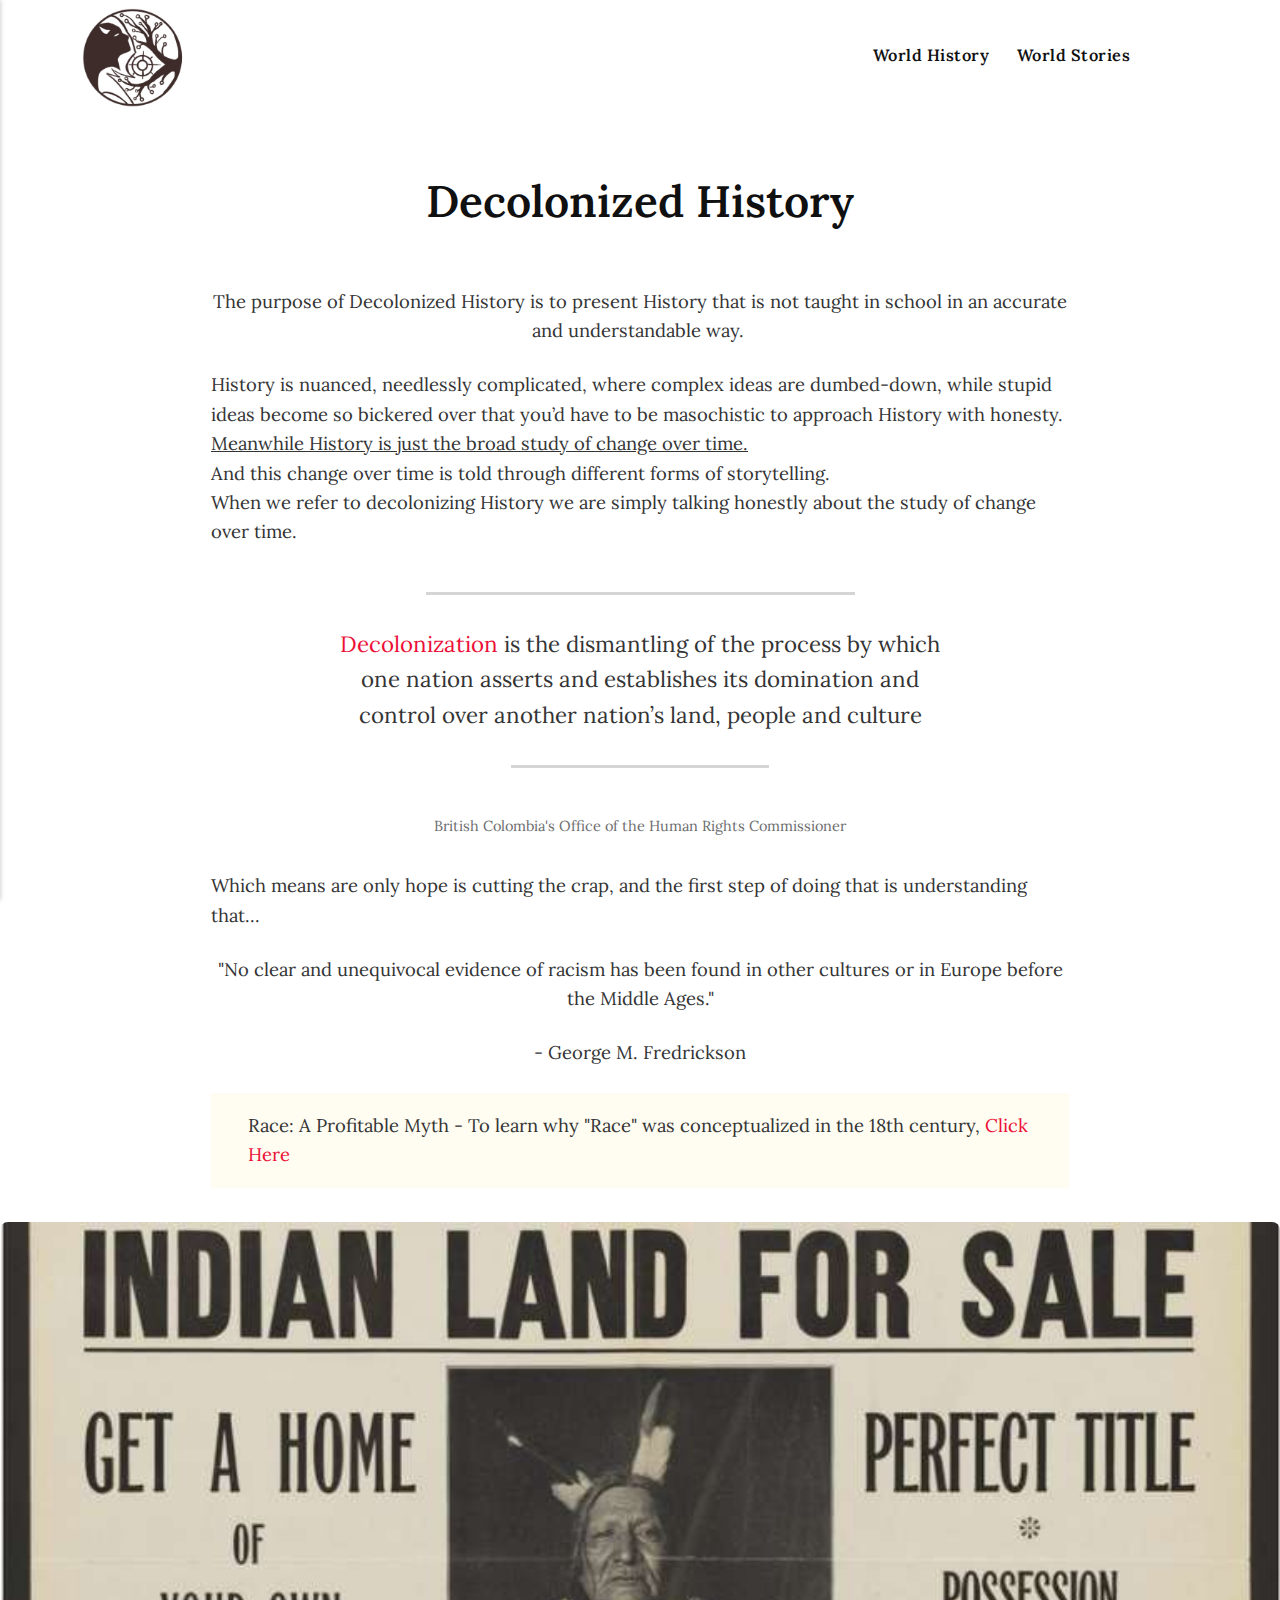
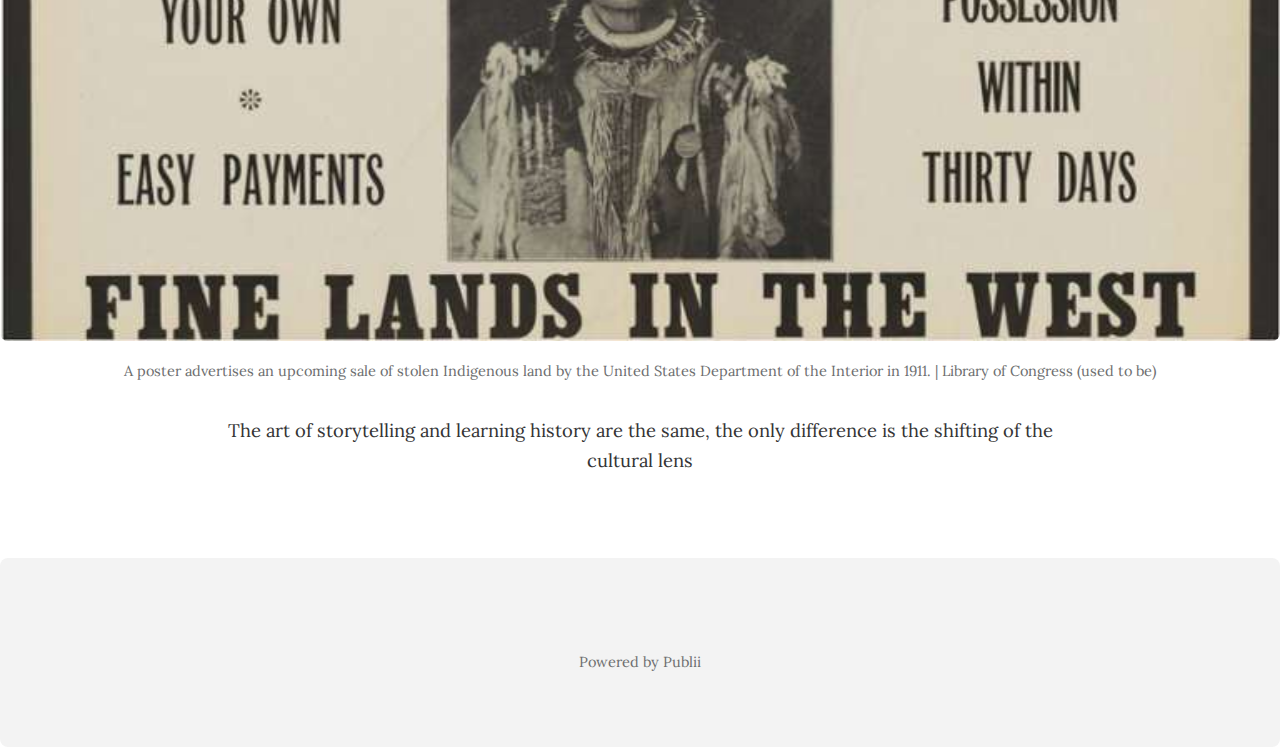
<file: index.html>
<!DOCTYPE html><html lang="en-gb"><head><meta charset="utf-8"><meta http-equiv="X-UA-Compatible" content="IE=edge"><meta name="viewport" content="width=device-width,initial-scale=1"><title>Decolonized History - Decolonized History</title><meta name="description" content="The purpose of&nbsp;Decolonized History&nbsp;is to present History that is not taught in school in an accurate and understandable way.&nbsp; History&hellip;"><meta name="generator" content="Publii Open-Source CMS for Static Site"><link rel="canonical" href="https://decolonizedhistory.github.io/gh-pages/"><link rel="alternate" type="application/atom+xml" href="https://decolonizedhistory.github.io/gh-pages/feed.xml" title="Decolonized History - RSS"><link rel="alternate" type="application/json" href="https://decolonizedhistory.github.io/gh-pages/feed.json" title="Decolonized History - JSON"><meta property="og:title" content="Decolonized History"><meta property="og:image" content="https://decolonizedhistory.github.io/gh-pages/media/website/LOGO-2.jpg"><meta property="og:image:width" content="300"><meta property="og:image:height" content="300"><meta property="og:site_name" content="Decolonized History"><meta property="og:description" content="The purpose of&nbsp;Decolonized History&nbsp;is to present History that is not taught in school in an accurate and understandable way.&nbsp; History&hellip;"><meta property="og:url" content="https://decolonizedhistory.github.io/gh-pages/"><meta property="og:type" content="article"><link rel="preload" href="https://decolonizedhistory.github.io/gh-pages/assets/dynamic/fonts/lora/lora.woff2" as="font" type="font/woff2" crossorigin><link rel="preload" href="https://decolonizedhistory.github.io/gh-pages/assets/dynamic/fonts/lora/lora-italic.woff2" as="font" type="font/woff2" crossorigin><link rel="stylesheet" href="https://decolonizedhistory.github.io/gh-pages/assets/css/style.css?v=3b6a10c85948e18a3ec8a38b0dae35eb"><script type="application/ld+json">{"@context":"http://schema.org","@type":"Article","mainEntityOfPage":{"@type":"WebPage","@id":"https://decolonizedhistory.github.io/gh-pages/index.html"},"headline":"Decolonized History","datePublished":"2025-08-11T16:25-06:00","dateModified":"2025-08-11T19:01-06:00","image":{"@type":"ImageObject","url":"https://decolonizedhistory.github.io/gh-pages/media/website/LOGO-2.jpg","height":300,"width":300},"description":"The purpose of&nbsp;Decolonized History&nbsp;is to present History that is not taught in school in an accurate and understandable way.&nbsp; History&hellip;","author":{"@type":"Person","name":"Kaitlyn Powell","url":"https://decolonizedhistory.github.io/gh-pages/authors/kaitlyn-powell/"},"publisher":{"@type":"Organization","name":"Kaitlyn Powell","logo":{"@type":"ImageObject","url":"https://decolonizedhistory.github.io/gh-pages/media/website/LOGO-2.jpg","height":300,"width":300}}}</script><noscript><style>img[loading] {
                    opacity: 1;
                }</style></noscript></head><body class="page-template"><header class="header" id="js-header"><a href="https://decolonizedhistory.github.io/gh-pages/index.html" class="logo"><img src="https://decolonizedhistory.github.io/gh-pages/media/website/LOGO-2.jpg" alt="Decolonized History" width="300" height="300"></a><nav class="navbar js-navbar"><button class="navbar__toggle js-toggle" aria-label="Menu"><span class="navbar__toggle-box"><span class="navbar__toggle-inner">Menu</span></span></button><ul class="navbar__menu"><li><a href="https://decolonizedhistory.github.io/gh-pages/world-history.html" target="_self">World History</a></li><li><a href="https://decolonizedhistory.github.io/gh-pages/world-stories.html" target="_self">World Stories</a></li></ul></nav><div class="search"><div class="search__overlay js-search-overlay"></div><button class="search__btn js-search-btn" aria-label="Search"><svg role="presentation" focusable="false" height="18" width="18"><use xlink:href="https://decolonizedhistory.github.io/gh-pages/assets/svg/svg-map.svg#search"/></svg></button></div></header><main class="page"><div class="wrapper"><article class="content"><header class="content__header"><h1 class="content__title">Decolonized History</h1></header><div class="content__inner"><div class="content__entry"><p class="align-center">The purpose of&nbsp;Decolonized History&nbsp;is to present History that is not taught in school in an accurate and understandable way.&nbsp;<br></p><p>History is nuanced, needlessly complicated, where complex ideas are dumbed-down, while stupid ideas become so bickered over that you’d have to be masochistic to approach History with honesty.<br><u>Meanwhile&nbsp;History is just the broad study of change over time.<br></u>And this change over time is told through different forms of storytelling.<br>When we refer to decolonizing History we are simply talking honestly about the study of change over time.&nbsp;</p><figure class="blockquote"><blockquote><a href="https://bchumanrights.ca/key-issues/decolonization/" target="_blank">Decolonization</a> is the dismantling of the process by which one nation asserts and establishes its domination and control over another nation’s land, people and culture</blockquote><figcaption>British Colombia's Office of the Human Rights Commissioner</figcaption></figure><p>Which means are only hope is cutting the crap, and the first step of doing that is understanding that...</p><p class="align-center">"No clear and unequivocal evidence of racism has been found in other cultures or in Europe before the Middle Ages."</p><p class="align-center">- George M. Fredrickson</p><p class="msg msg--highlight">Race: A Profitable Myth - To learn why "Race" was conceptualized in the 18th century, <a href="https://decolonizedhistory.github.io/gh-pages/race-a-profitable-myth.html" target="_blank">Click Here</a></p><figure class="post__image post__image--full"><img loading="lazy" src="https://decolonizedhistory.github.io/gh-pages/media/posts/2/Indian-Land-for-Sale.jpg" height="539" width="960" alt="" sizes="(max-width: 48em) 100vw, 100vw" srcset="https://decolonizedhistory.github.io/gh-pages/media/posts/2/responsive/Indian-Land-for-Sale-xs.jpg 300w, https://decolonizedhistory.github.io/gh-pages/media/posts/2/responsive/Indian-Land-for-Sale-sm.jpg 480w, https://decolonizedhistory.github.io/gh-pages/media/posts/2/responsive/Indian-Land-for-Sale-md.jpg 768w"><figcaption>A poster advertises an upcoming sale of stolen Indigenous land by the United States Department of the Interior in 1911. | Library of Congress (used to be)</figcaption></figure><p class="align-center">The art of storytelling and learning history are the same, the only difference is the shifting of the cultural lens</p><p></p></div></div></article></div></main><footer class="footer"><div class="footer__copyright">Powered by Publii</div></footer><script>window.publiiThemeMenuConfig = {    
      mobileMenuMode: 'sidebar',
      animationSpeed: 300,
      submenuWidth: 'auto',
      doubleClickTime: 500,
      mobileMenuExpandableSubmenus: true, 
      relatedContainerForOverlayMenuSelector: '.navbar',
   };</script><script defer="defer" src="https://decolonizedhistory.github.io/gh-pages/assets/js/scripts.min.js?v=1b09dc64eb6086ddc9720890661ff038"></script><script>var images = document.querySelectorAll('img[loading]');

      for (var i = 0; i < images.length; i++) {
         if (images[i].complete) {
               images[i].classList.add('is-loaded');
         } else {
               images[i].addEventListener('load', function () {
                  this.classList.add('is-loaded');
               }, false);
         }
      }</script></body></html>
</file>
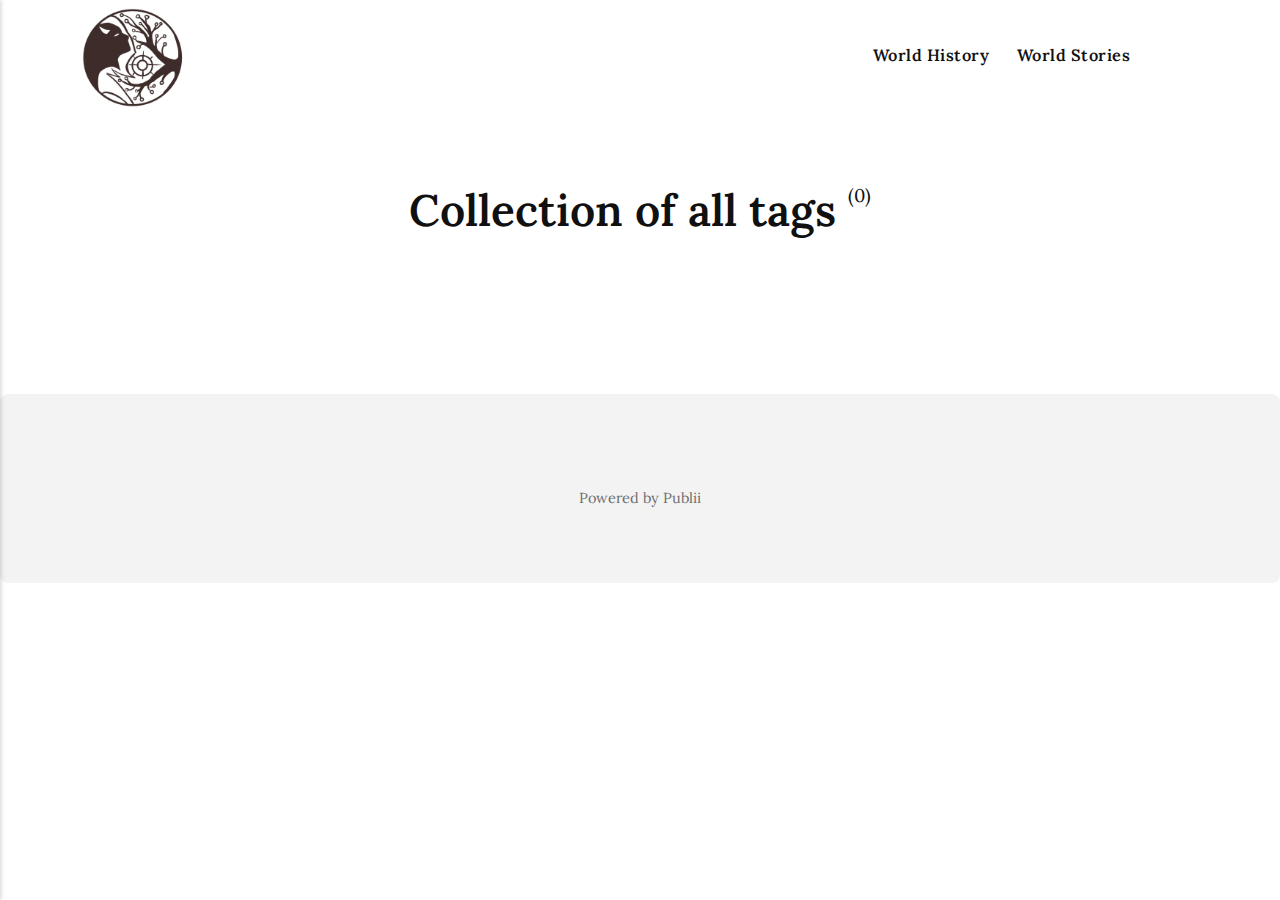
<file: tags/index.html>
<!DOCTYPE html><html lang="en-gb"><head><meta charset="utf-8"><meta http-equiv="X-UA-Compatible" content="IE=edge"><meta name="viewport" content="width=device-width,initial-scale=1"><title>All tags - Decolonized History</title><meta name="robots" content="noindex, follow"><meta name="generator" content="Publii Open-Source CMS for Static Site"><link rel="alternate" type="application/atom+xml" href="https://decolonizedhistory.github.io/gh-pages/feed.xml" title="Decolonized History - RSS"><link rel="alternate" type="application/json" href="https://decolonizedhistory.github.io/gh-pages/feed.json" title="Decolonized History - JSON"><meta property="og:title" content="Decolonized History"><meta property="og:image" content="https://decolonizedhistory.github.io/gh-pages/media/website/LOGO-2.jpg"><meta property="og:image:width" content="300"><meta property="og:image:height" content="300"><meta property="og:site_name" content="Decolonized History"><meta property="og:description" content=""><meta property="og:url" content="https://decolonizedhistory.github.io/gh-pages/tags/"><meta property="og:type" content="website"><link rel="preload" href="https://decolonizedhistory.github.io/gh-pages/assets/dynamic/fonts/lora/lora.woff2" as="font" type="font/woff2" crossorigin><link rel="preload" href="https://decolonizedhistory.github.io/gh-pages/assets/dynamic/fonts/lora/lora-italic.woff2" as="font" type="font/woff2" crossorigin><link rel="stylesheet" href="https://decolonizedhistory.github.io/gh-pages/assets/css/style.css?v=3b6a10c85948e18a3ec8a38b0dae35eb"><script type="application/ld+json">{"@context":"http://schema.org","@type":"Organization","name":"Decolonized History","logo":"https://decolonizedhistory.github.io/gh-pages/media/website/LOGO-2.jpg","url":"https://decolonizedhistory.github.io/gh-pages/index.html"}</script><noscript><style>img[loading] {
                    opacity: 1;
                }</style></noscript></head><body class="tags-template"><header class="header" id="js-header"><a href="https://decolonizedhistory.github.io/gh-pages/index.html" class="logo"><img src="https://decolonizedhistory.github.io/gh-pages/media/website/LOGO-2.jpg" alt="Decolonized History" width="300" height="300"></a><nav class="navbar js-navbar"><button class="navbar__toggle js-toggle" aria-label="Menu"><span class="navbar__toggle-box"><span class="navbar__toggle-inner">Menu</span></span></button><ul class="navbar__menu"><li><a href="https://decolonizedhistory.github.io/gh-pages/world-history.html" target="_self">World History</a></li><li><a href="https://decolonizedhistory.github.io/gh-pages/world-stories.html" target="_self">World Stories</a></li></ul></nav><div class="search"><div class="search__overlay js-search-overlay"></div><button class="search__btn js-search-btn" aria-label="Search"><svg role="presentation" focusable="false" height="18" width="18"><use xlink:href="https://decolonizedhistory.github.io/gh-pages/assets/svg/svg-map.svg#search"/></svg></button></div></header><main class="page page--tags"><div class="wrapper"><div class="hero"><h1>Collection of all tags <sup>(0)</sup></h1></div><ul class="l-grid l-grid--3"></ul></div></main><footer class="footer"><div class="footer__copyright">Powered by Publii</div></footer><script>window.publiiThemeMenuConfig = {    
      mobileMenuMode: 'sidebar',
      animationSpeed: 300,
      submenuWidth: 'auto',
      doubleClickTime: 500,
      mobileMenuExpandableSubmenus: true, 
      relatedContainerForOverlayMenuSelector: '.navbar',
   };</script><script defer="defer" src="https://decolonizedhistory.github.io/gh-pages/assets/js/scripts.min.js?v=1b09dc64eb6086ddc9720890661ff038"></script><script>var images = document.querySelectorAll('img[loading]');

      for (var i = 0; i < images.length; i++) {
         if (images[i].complete) {
               images[i].classList.add('is-loaded');
         } else {
               images[i].addEventListener('load', function () {
                  this.classList.add('is-loaded');
               }, false);
         }
      }</script></body></html>
</file>
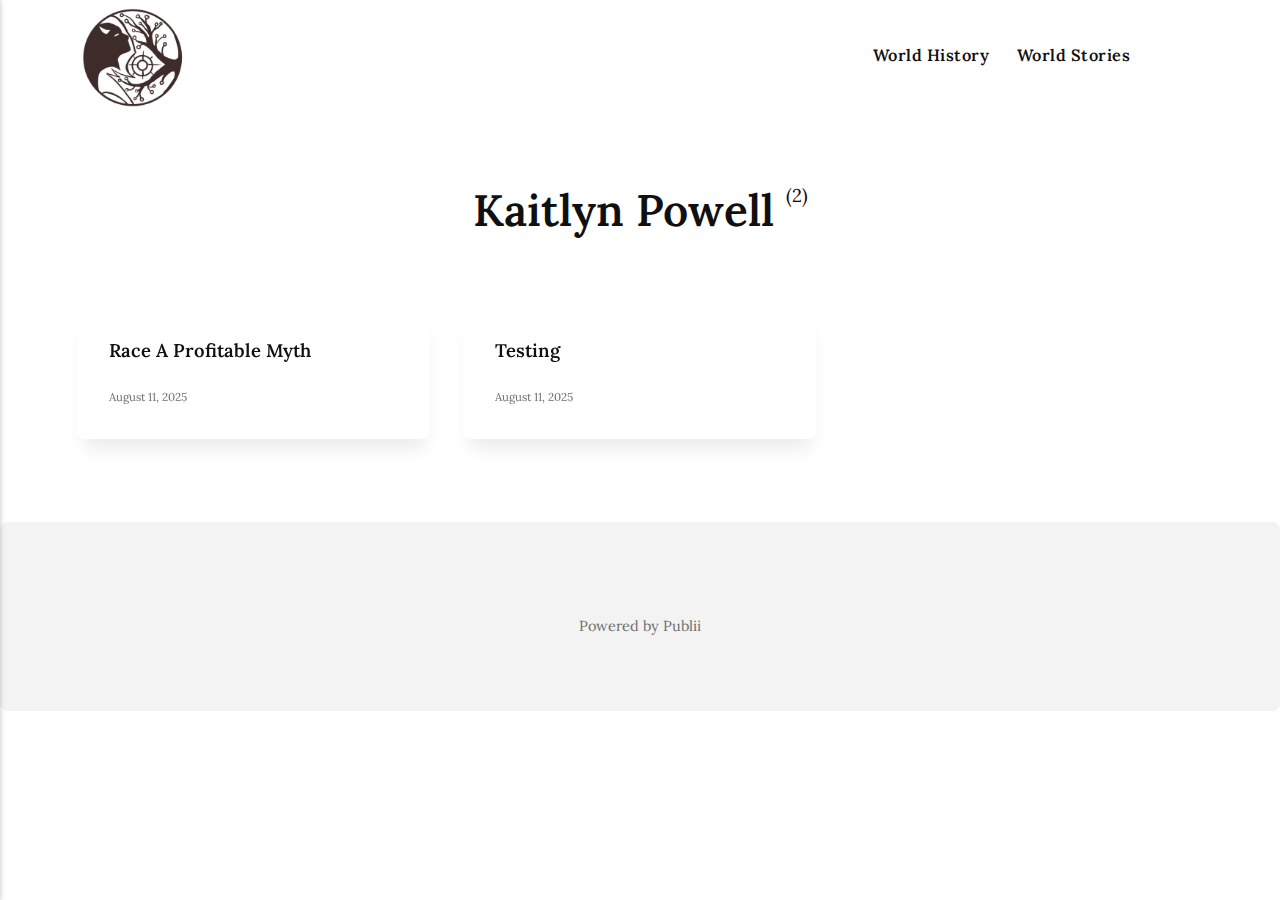
<file: authors/kaitlyn-powell/index.html>
<!DOCTYPE html><html lang="en-gb"><head><meta charset="utf-8"><meta http-equiv="X-UA-Compatible" content="IE=edge"><meta name="viewport" content="width=device-width,initial-scale=1"><title>Author: Kaitlyn Powell - Decolonized History</title><meta name="robots" content="noindex, follow"><meta name="generator" content="Publii Open-Source CMS for Static Site"><link rel="alternate" type="application/atom+xml" href="https://decolonizedhistory.github.io/gh-pages/feed.xml" title="Decolonized History - RSS"><link rel="alternate" type="application/json" href="https://decolonizedhistory.github.io/gh-pages/feed.json" title="Decolonized History - JSON"><meta property="og:title" content="Kaitlyn Powell"><meta property="og:image" content="https://decolonizedhistory.github.io/gh-pages/media/website/LOGO-2.jpg"><meta property="og:image:width" content="300"><meta property="og:image:height" content="300"><meta property="og:site_name" content="Decolonized History"><meta property="og:description" content=""><meta property="og:url" content="https://decolonizedhistory.github.io/gh-pages/authors/kaitlyn-powell/"><meta property="og:type" content="website"><link rel="preload" href="https://decolonizedhistory.github.io/gh-pages/assets/dynamic/fonts/lora/lora.woff2" as="font" type="font/woff2" crossorigin><link rel="preload" href="https://decolonizedhistory.github.io/gh-pages/assets/dynamic/fonts/lora/lora-italic.woff2" as="font" type="font/woff2" crossorigin><link rel="stylesheet" href="https://decolonizedhistory.github.io/gh-pages/assets/css/style.css?v=3b6a10c85948e18a3ec8a38b0dae35eb"><script type="application/ld+json">{"@context":"http://schema.org","@type":"Organization","name":"Decolonized History","logo":"https://decolonizedhistory.github.io/gh-pages/media/website/LOGO-2.jpg","url":"https://decolonizedhistory.github.io/gh-pages/index.html"}</script><noscript><style>img[loading] {
                    opacity: 1;
                }</style></noscript></head><body class="author-template"><header class="header" id="js-header"><a href="https://decolonizedhistory.github.io/gh-pages/index.html" class="logo"><img src="https://decolonizedhistory.github.io/gh-pages/media/website/LOGO-2.jpg" alt="Decolonized History" width="300" height="300"></a><nav class="navbar js-navbar"><button class="navbar__toggle js-toggle" aria-label="Menu"><span class="navbar__toggle-box"><span class="navbar__toggle-inner">Menu</span></span></button><ul class="navbar__menu"><li><a href="https://decolonizedhistory.github.io/gh-pages/world-history.html" target="_self">World History</a></li><li><a href="https://decolonizedhistory.github.io/gh-pages/world-stories.html" target="_self">World Stories</a></li></ul></nav><div class="search"><div class="search__overlay js-search-overlay"></div><button class="search__btn js-search-btn" aria-label="Search"><svg role="presentation" focusable="false" height="18" width="18"><use xlink:href="https://decolonizedhistory.github.io/gh-pages/assets/svg/svg-map.svg#search"/></svg></button></div></header><main class="page page--author"><div class="wrapper"><div class="hero"><h1>Kaitlyn Powell <sup>(2)</sup></h1></div><div class="l-grid l-grid--3"><article class="c-card"><div class="c-card__wrapper"><header class="c-card__header"><h2 class="c-card__title"><a href="https://decolonizedhistory.github.io/gh-pages/race-a-profitable-myth.html" class="invert">Race A Profitable Myth</a></h2></header><footer class="c-card__meta"><time datetime="2025-08-11T19:00">August 11, 2025</time></footer></div></article><article class="c-card"><div class="c-card__wrapper"><header class="c-card__header"><h2 class="c-card__title"><a href="https://decolonizedhistory.github.io/gh-pages/testing.html" class="invert">Testing</a></h2></header><footer class="c-card__meta"><time datetime="2025-08-11T16:24">August 11, 2025</time></footer></div></article></div></div></main><footer class="footer"><div class="footer__copyright">Powered by Publii</div></footer><script>window.publiiThemeMenuConfig = {    
      mobileMenuMode: 'sidebar',
      animationSpeed: 300,
      submenuWidth: 'auto',
      doubleClickTime: 500,
      mobileMenuExpandableSubmenus: true, 
      relatedContainerForOverlayMenuSelector: '.navbar',
   };</script><script defer="defer" src="https://decolonizedhistory.github.io/gh-pages/assets/js/scripts.min.js?v=1b09dc64eb6086ddc9720890661ff038"></script><script>var images = document.querySelectorAll('img[loading]');

      for (var i = 0; i < images.length; i++) {
         if (images[i].complete) {
               images[i].classList.add('is-loaded');
         } else {
               images[i].addEventListener('load', function () {
                  this.classList.add('is-loaded');
               }, false);
         }
      }</script></body></html>
</file>
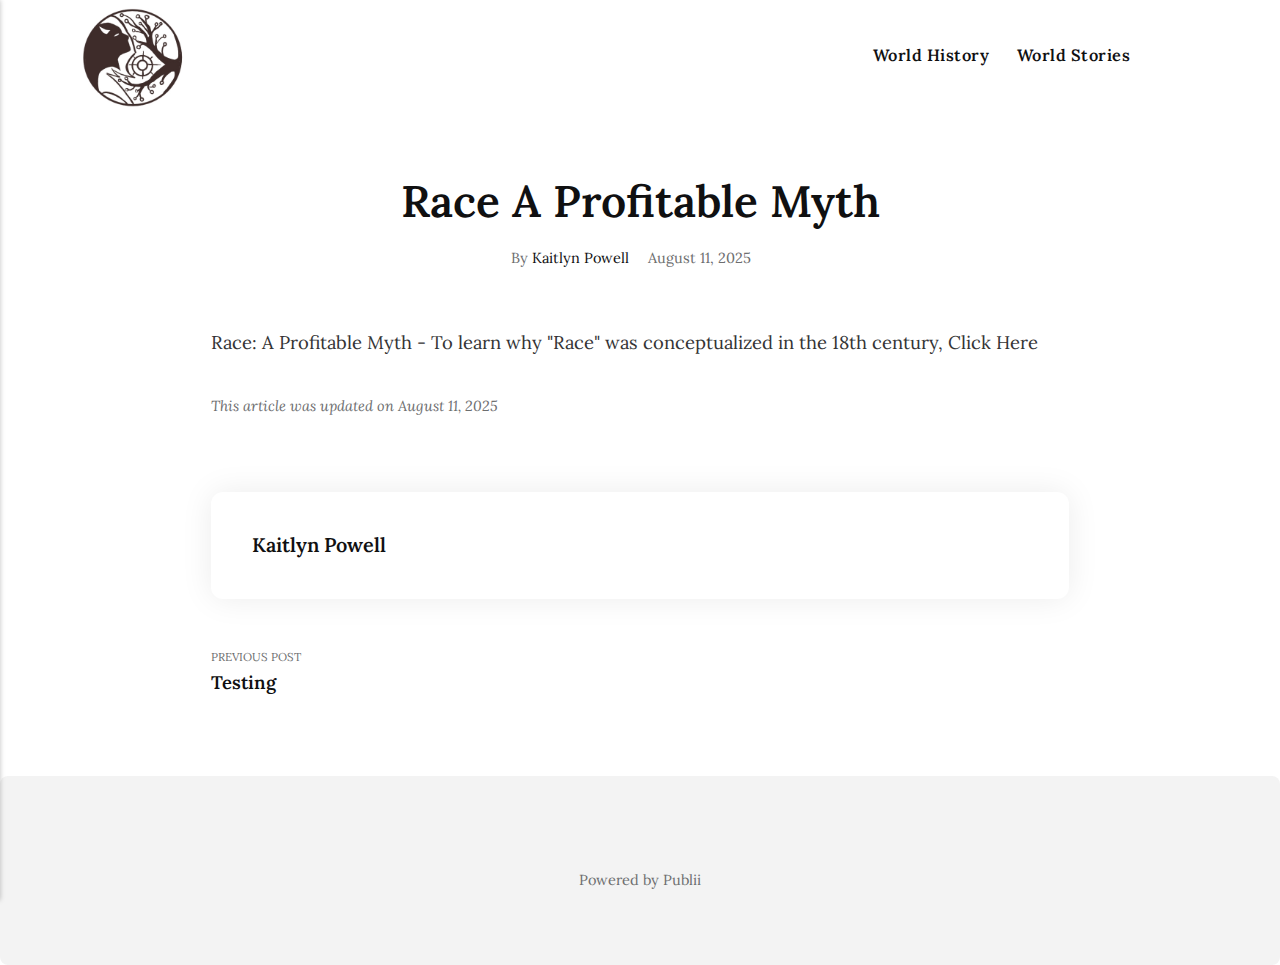
<file: race-a-profitable-myth.html>
<!DOCTYPE html><html lang="en-gb"><head><meta charset="utf-8"><meta http-equiv="X-UA-Compatible" content="IE=edge"><meta name="viewport" content="width=device-width,initial-scale=1"><title>Race A Profitable Myth - Decolonized History</title><meta name="description" content="Race: A Profitable Myth - To learn why 'Race' was conceptualized in the 18th century, Click Here"><meta name="generator" content="Publii Open-Source CMS for Static Site"><link rel="canonical" href="https://decolonizedhistory.github.io/gh-pages/race-a-profitable-myth.html"><link rel="alternate" type="application/atom+xml" href="https://decolonizedhistory.github.io/gh-pages/feed.xml" title="Decolonized History - RSS"><link rel="alternate" type="application/json" href="https://decolonizedhistory.github.io/gh-pages/feed.json" title="Decolonized History - JSON"><meta property="og:title" content="Race A Profitable Myth"><meta property="og:image" content="https://decolonizedhistory.github.io/gh-pages/media/website/LOGO-2.jpg"><meta property="og:image:width" content="300"><meta property="og:image:height" content="300"><meta property="og:site_name" content="Decolonized History"><meta property="og:description" content="Race: A Profitable Myth - To learn why 'Race' was conceptualized in the 18th century, Click Here"><meta property="og:url" content="https://decolonizedhistory.github.io/gh-pages/race-a-profitable-myth.html"><meta property="og:type" content="article"><link rel="preload" href="https://decolonizedhistory.github.io/gh-pages/assets/dynamic/fonts/lora/lora.woff2" as="font" type="font/woff2" crossorigin><link rel="preload" href="https://decolonizedhistory.github.io/gh-pages/assets/dynamic/fonts/lora/lora-italic.woff2" as="font" type="font/woff2" crossorigin><link rel="stylesheet" href="https://decolonizedhistory.github.io/gh-pages/assets/css/style.css?v=3b6a10c85948e18a3ec8a38b0dae35eb"><script type="application/ld+json">{"@context":"http://schema.org","@type":"Article","mainEntityOfPage":{"@type":"WebPage","@id":"https://decolonizedhistory.github.io/gh-pages/race-a-profitable-myth.html"},"headline":"Race A Profitable Myth","datePublished":"2025-08-11T19:00-06:00","dateModified":"2025-08-11T19:00-06:00","image":{"@type":"ImageObject","url":"https://decolonizedhistory.github.io/gh-pages/media/website/LOGO-2.jpg","height":300,"width":300},"description":"Race: A Profitable Myth - To learn why 'Race' was conceptualized in the 18th century, Click Here","author":{"@type":"Person","name":"Kaitlyn Powell","url":"https://decolonizedhistory.github.io/gh-pages/authors/kaitlyn-powell/"},"publisher":{"@type":"Organization","name":"Kaitlyn Powell","logo":{"@type":"ImageObject","url":"https://decolonizedhistory.github.io/gh-pages/media/website/LOGO-2.jpg","height":300,"width":300}}}</script><noscript><style>img[loading] {
                    opacity: 1;
                }</style></noscript></head><body class="post-template"><header class="header" id="js-header"><a href="https://decolonizedhistory.github.io/gh-pages/index.html" class="logo"><img src="https://decolonizedhistory.github.io/gh-pages/media/website/LOGO-2.jpg" alt="Decolonized History" width="300" height="300"></a><nav class="navbar js-navbar"><button class="navbar__toggle js-toggle" aria-label="Menu"><span class="navbar__toggle-box"><span class="navbar__toggle-inner">Menu</span></span></button><ul class="navbar__menu"><li><a href="https://decolonizedhistory.github.io/gh-pages/world-history.html" target="_self">World History</a></li><li><a href="https://decolonizedhistory.github.io/gh-pages/world-stories.html" target="_self">World Stories</a></li></ul></nav><div class="search"><div class="search__overlay js-search-overlay"></div><button class="search__btn js-search-btn" aria-label="Search"><svg role="presentation" focusable="false" height="18" width="18"><use xlink:href="https://decolonizedhistory.github.io/gh-pages/assets/svg/svg-map.svg#search"/></svg></button></div></header><main class="post"><div class="wrapper"><article class="content"><header class="content__header"><h1 class="content__title">Race A Profitable Myth</h1><div class="content__meta"><div class="content__author">By <a href="https://decolonizedhistory.github.io/gh-pages/authors/kaitlyn-powell/index.html" class="invert" rel="author" title="Kaitlyn Powell">Kaitlyn Powell</a></div><time datetime="2025-08-11T19:00">August 11, 2025</time></div></header><div class="content__inner"><div class="content__entry"><p>Race: A Profitable Myth - To learn why "Race" was conceptualized in the 18th century, Click Here</p></div><footer><p class="content__last-updated">This article was updated on August 11, 2025</p><div class="content__tags-share"><aside class="content__share"></aside></div><div class="content__bio bio"><div><h3 class="h6 bio__name"><a href="https://decolonizedhistory.github.io/gh-pages/authors/kaitlyn-powell/index.html" class="invert" title="Kaitlyn Powell">Kaitlyn Powell</a></h3></div></div><nav class="content__nav"><div class="content__nav__prev"><a class="content__nav__link" href="https://decolonizedhistory.github.io/gh-pages/testing.html" rel="prev">Previous Post<h3 class="h6">Testing</h3></a></div></nav></footer></div></article></div></main><footer class="footer"><div class="footer__copyright">Powered by Publii</div></footer><script>window.publiiThemeMenuConfig = {    
      mobileMenuMode: 'sidebar',
      animationSpeed: 300,
      submenuWidth: 'auto',
      doubleClickTime: 500,
      mobileMenuExpandableSubmenus: true, 
      relatedContainerForOverlayMenuSelector: '.navbar',
   };</script><script defer="defer" src="https://decolonizedhistory.github.io/gh-pages/assets/js/scripts.min.js?v=1b09dc64eb6086ddc9720890661ff038"></script><script>var images = document.querySelectorAll('img[loading]');

      for (var i = 0; i < images.length; i++) {
         if (images[i].complete) {
               images[i].classList.add('is-loaded');
         } else {
               images[i].addEventListener('load', function () {
                  this.classList.add('is-loaded');
               }, false);
         }
      }</script></body></html>
</file>
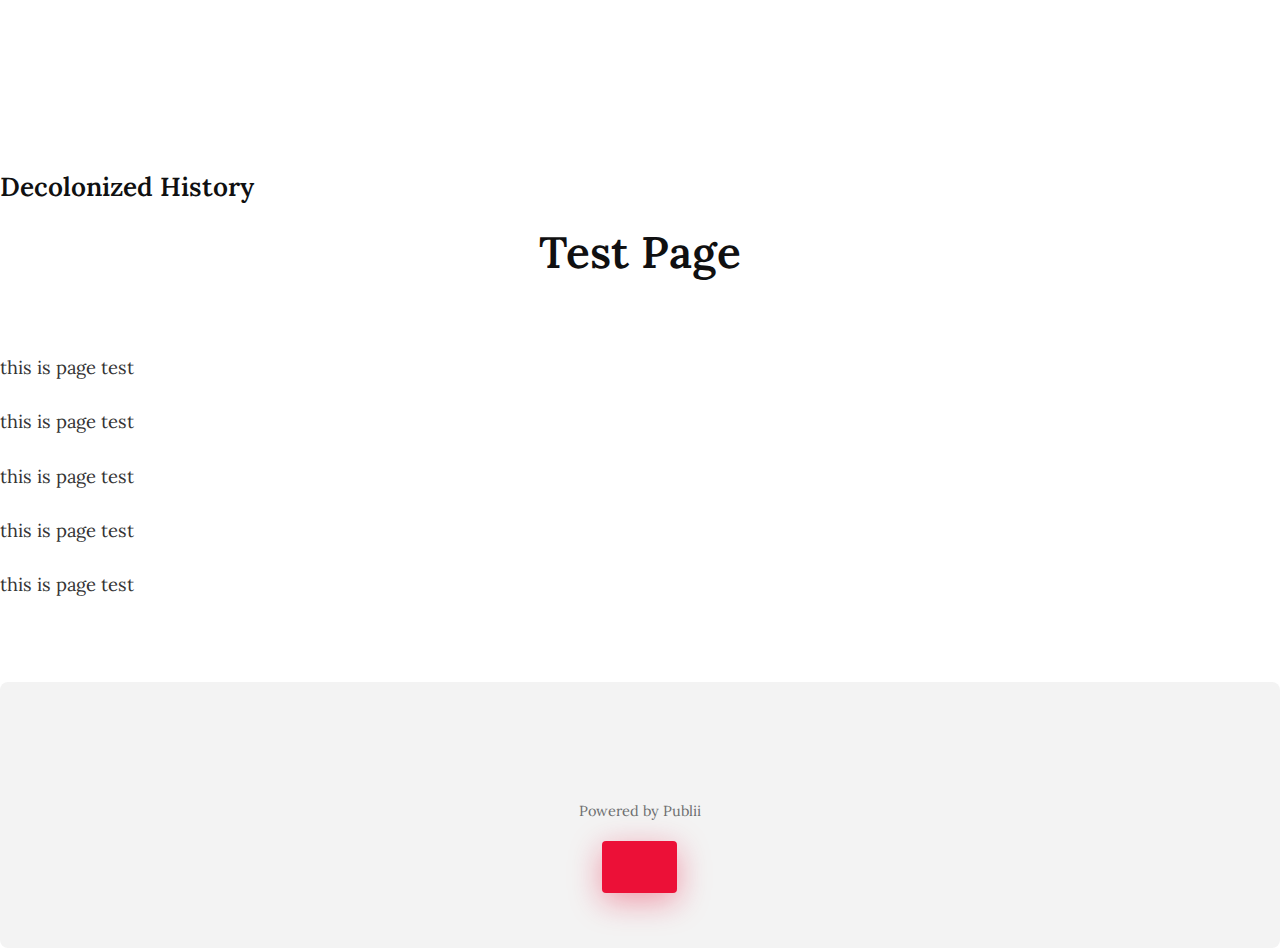
<file: test-page.html>
<!DOCTYPE html><html lang="en-gb"><head><meta charset="utf-8"><meta http-equiv="X-UA-Compatible" content="IE=edge"><meta name="viewport" content="width=device-width,initial-scale=1"><title>Test Page - Decolonized History</title><meta name="description" content="this is page test this is page test this is page test this is page test this is page test"><meta name="generator" content="Publii Open-Source CMS for Static Site"><link rel="canonical" href="https://decolonizedhistory.github.io/gh-pages/test-page.html"><link rel="alternate" type="application/atom+xml" href="https://decolonizedhistory.github.io/gh-pages/feed.xml" title="Decolonized History - RSS"><link rel="alternate" type="application/json" href="https://decolonizedhistory.github.io/gh-pages/feed.json" title="Decolonized History - JSON"><meta property="og:title" content="Test Page"><meta property="og:site_name" content="Decolonized History"><meta property="og:description" content="this is page test this is page test this is page test this is page test this is page test"><meta property="og:url" content="https://decolonizedhistory.github.io/gh-pages/test-page.html"><meta property="og:type" content="article"><link rel="preload" href="https://decolonizedhistory.github.io/gh-pages/assets/dynamic/fonts/lora/lora.woff2" as="font" type="font/woff2" crossorigin><link rel="preload" href="https://decolonizedhistory.github.io/gh-pages/assets/dynamic/fonts/lora/lora-italic.woff2" as="font" type="font/woff2" crossorigin><link rel="stylesheet" href="https://decolonizedhistory.github.io/gh-pages/assets/css/style.css?v=9e3a3f48b7f9e54fb3ee17337f86eec0"><script type="application/ld+json">{"@context":"http://schema.org","@type":"Article","mainEntityOfPage":{"@type":"WebPage","@id":"https://decolonizedhistory.github.io/gh-pages/test-page.html"},"headline":"Test Page","datePublished":"2025-08-11T16:25-06:00","dateModified":"2025-08-11T16:25-06:00","description":"this is page test this is page test this is page test this is page test this is page test","author":{"@type":"Person","name":"Kaitlyn Powell","url":"https://decolonizedhistory.github.io/gh-pages/authors/kaitlyn-powell/"},"publisher":{"@type":"Organization","name":"Kaitlyn Powell"}}</script><noscript><style>img[loading] {
                    opacity: 1;
                }</style></noscript></head><body class="page-template"><header class="top js-header"><a class="logo" href="https://decolonizedhistory.github.io/gh-pages/index.html">Decolonized History</a></header><main class="page"><article class="content"><div class="hero hero--noimage"><header class="hero__content"><div class="wrapper"><h1>Test Page</h1></div></header></div><div class="entry-wrapper content__entry"><p>this is page test</p><p>this is page test</p><p>this is page test</p><p>this is page test</p><p>this is page test</p></div></article></main><footer class="footer"><div class="wrapper"><div class="footer__copyright"><p>Powered by Publii</p></div><button id="backToTop" class="footer__bttop" aria-label="Back to top" title="Back to top"><svg width="20" height="20"><use xlink:href="https://decolonizedhistory.github.io/gh-pages/assets/svg/svg-map.svg#toparrow"/></svg></button></div></footer><script defer="defer" src="https://decolonizedhistory.github.io/gh-pages/assets/js/scripts.min.js?v=700105c316933a8202041b6415abb233"></script><script>window.publiiThemeMenuConfig={mobileMenuMode:'sidebar',animationSpeed:300,submenuWidth: 'auto',doubleClickTime:500,mobileMenuExpandableSubmenus:true,relatedContainerForOverlayMenuSelector:'.top'};</script><script>var images = document.querySelectorAll('img[loading]');
        for (var i = 0; i < images.length; i++) {
            if (images[i].complete) {
                images[i].classList.add('is-loaded');
            } else {
                images[i].addEventListener('load', function () {
                    this.classList.add('is-loaded');
                }, false);
            }
        }</script></body></html>
</file>
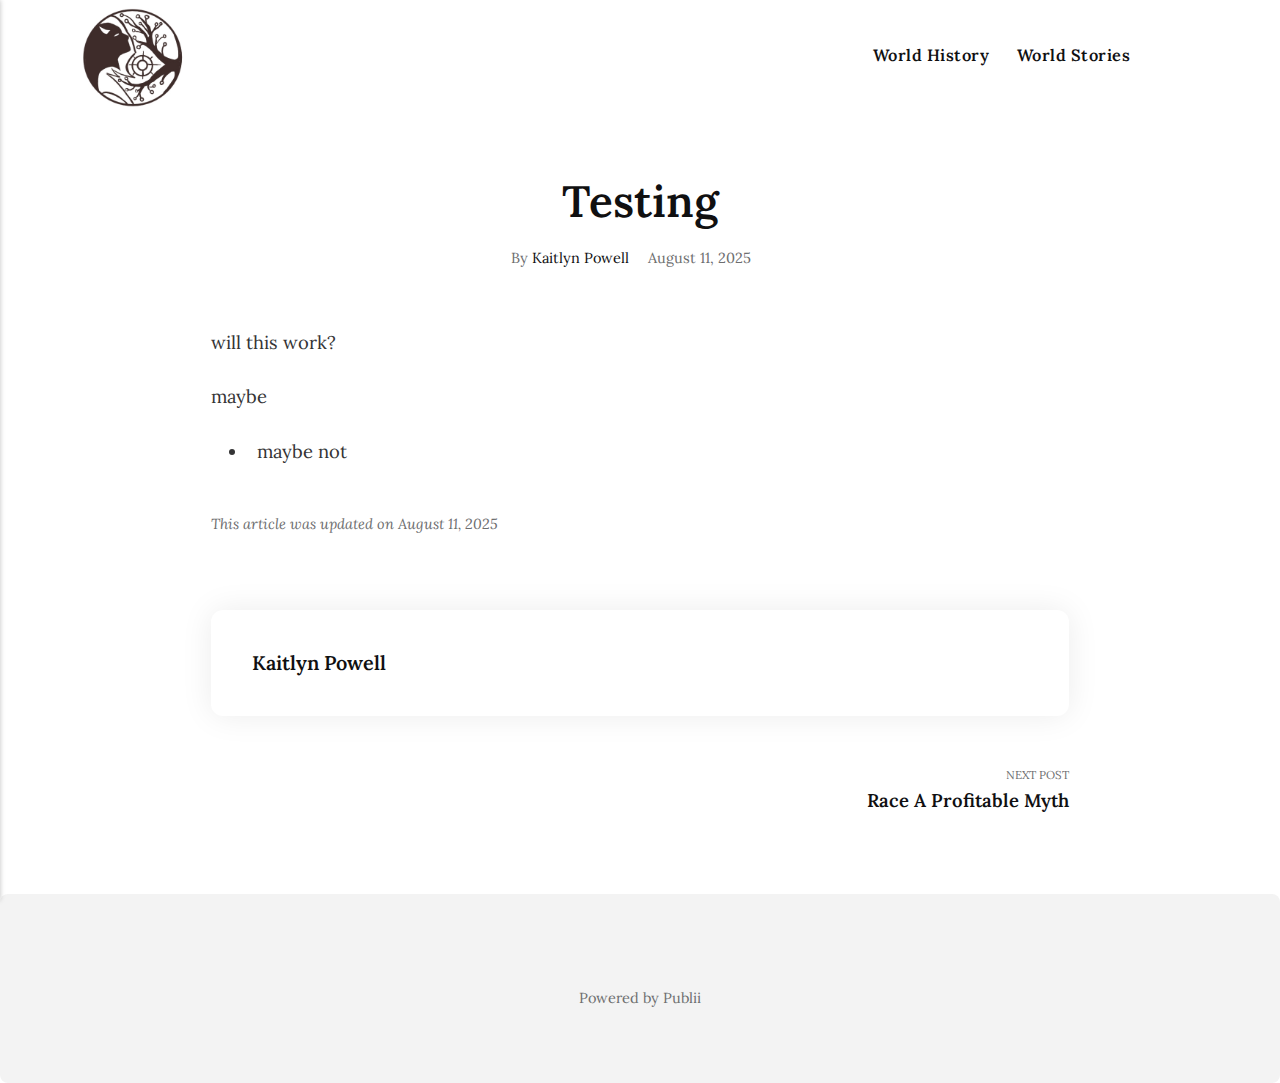
<file: testing.html>
<!DOCTYPE html><html lang="en-gb"><head><meta charset="utf-8"><meta http-equiv="X-UA-Compatible" content="IE=edge"><meta name="viewport" content="width=device-width,initial-scale=1"><title>Testing - Decolonized History</title><meta name="description" content="will this work? maybe&nbsp; maybe not"><meta name="generator" content="Publii Open-Source CMS for Static Site"><link rel="canonical" href="https://decolonizedhistory.github.io/gh-pages/testing.html"><link rel="alternate" type="application/atom+xml" href="https://decolonizedhistory.github.io/gh-pages/feed.xml" title="Decolonized History - RSS"><link rel="alternate" type="application/json" href="https://decolonizedhistory.github.io/gh-pages/feed.json" title="Decolonized History - JSON"><meta property="og:title" content="Testing"><meta property="og:image" content="https://decolonizedhistory.github.io/gh-pages/media/website/LOGO-2.jpg"><meta property="og:image:width" content="300"><meta property="og:image:height" content="300"><meta property="og:site_name" content="Decolonized History"><meta property="og:description" content="will this work? maybe&nbsp; maybe not"><meta property="og:url" content="https://decolonizedhistory.github.io/gh-pages/testing.html"><meta property="og:type" content="article"><link rel="preload" href="https://decolonizedhistory.github.io/gh-pages/assets/dynamic/fonts/lora/lora.woff2" as="font" type="font/woff2" crossorigin><link rel="preload" href="https://decolonizedhistory.github.io/gh-pages/assets/dynamic/fonts/lora/lora-italic.woff2" as="font" type="font/woff2" crossorigin><link rel="stylesheet" href="https://decolonizedhistory.github.io/gh-pages/assets/css/style.css?v=3b6a10c85948e18a3ec8a38b0dae35eb"><script type="application/ld+json">{"@context":"http://schema.org","@type":"Article","mainEntityOfPage":{"@type":"WebPage","@id":"https://decolonizedhistory.github.io/gh-pages/testing.html"},"headline":"Testing","datePublished":"2025-08-11T16:24-06:00","dateModified":"2025-08-11T16:24-06:00","image":{"@type":"ImageObject","url":"https://decolonizedhistory.github.io/gh-pages/media/website/LOGO-2.jpg","height":300,"width":300},"description":"will this work? maybe&nbsp; maybe not","author":{"@type":"Person","name":"Kaitlyn Powell","url":"https://decolonizedhistory.github.io/gh-pages/authors/kaitlyn-powell/"},"publisher":{"@type":"Organization","name":"Kaitlyn Powell","logo":{"@type":"ImageObject","url":"https://decolonizedhistory.github.io/gh-pages/media/website/LOGO-2.jpg","height":300,"width":300}}}</script><noscript><style>img[loading] {
                    opacity: 1;
                }</style></noscript></head><body class="post-template"><header class="header" id="js-header"><a href="https://decolonizedhistory.github.io/gh-pages/index.html" class="logo"><img src="https://decolonizedhistory.github.io/gh-pages/media/website/LOGO-2.jpg" alt="Decolonized History" width="300" height="300"></a><nav class="navbar js-navbar"><button class="navbar__toggle js-toggle" aria-label="Menu"><span class="navbar__toggle-box"><span class="navbar__toggle-inner">Menu</span></span></button><ul class="navbar__menu"><li><a href="https://decolonizedhistory.github.io/gh-pages/world-history.html" target="_self">World History</a></li><li><a href="https://decolonizedhistory.github.io/gh-pages/world-stories.html" target="_self">World Stories</a></li></ul></nav><div class="search"><div class="search__overlay js-search-overlay"></div><button class="search__btn js-search-btn" aria-label="Search"><svg role="presentation" focusable="false" height="18" width="18"><use xlink:href="https://decolonizedhistory.github.io/gh-pages/assets/svg/svg-map.svg#search"/></svg></button></div></header><main class="post"><div class="wrapper"><article class="content"><header class="content__header"><h1 class="content__title">Testing</h1><div class="content__meta"><div class="content__author">By <a href="https://decolonizedhistory.github.io/gh-pages/authors/kaitlyn-powell/index.html" class="invert" rel="author" title="Kaitlyn Powell">Kaitlyn Powell</a></div><time datetime="2025-08-11T16:24">August 11, 2025</time></div></header><div class="content__inner"><div class="content__entry"><p>will this work?</p><p>maybe&nbsp;</p><ul><li>maybe not</li></ul></div><footer><p class="content__last-updated">This article was updated on August 11, 2025</p><div class="content__tags-share"><aside class="content__share"></aside></div><div class="content__bio bio"><div><h3 class="h6 bio__name"><a href="https://decolonizedhistory.github.io/gh-pages/authors/kaitlyn-powell/index.html" class="invert" title="Kaitlyn Powell">Kaitlyn Powell</a></h3></div></div><nav class="content__nav"><div class="content__nav__next"><a class="content__nav__link" href="https://decolonizedhistory.github.io/gh-pages/race-a-profitable-myth.html" rel="prev">Next Post<h3 class="h6">Race A Profitable Myth</h3></a></div></nav></footer></div></article></div></main><footer class="footer"><div class="footer__copyright">Powered by Publii</div></footer><script>window.publiiThemeMenuConfig = {    
      mobileMenuMode: 'sidebar',
      animationSpeed: 300,
      submenuWidth: 'auto',
      doubleClickTime: 500,
      mobileMenuExpandableSubmenus: true, 
      relatedContainerForOverlayMenuSelector: '.navbar',
   };</script><script defer="defer" src="https://decolonizedhistory.github.io/gh-pages/assets/js/scripts.min.js?v=1b09dc64eb6086ddc9720890661ff038"></script><script>var images = document.querySelectorAll('img[loading]');

      for (var i = 0; i < images.length; i++) {
         if (images[i].complete) {
               images[i].classList.add('is-loaded');
         } else {
               images[i].addEventListener('load', function () {
                  this.classList.add('is-loaded');
               }, false);
         }
      }</script></body></html>
</file>
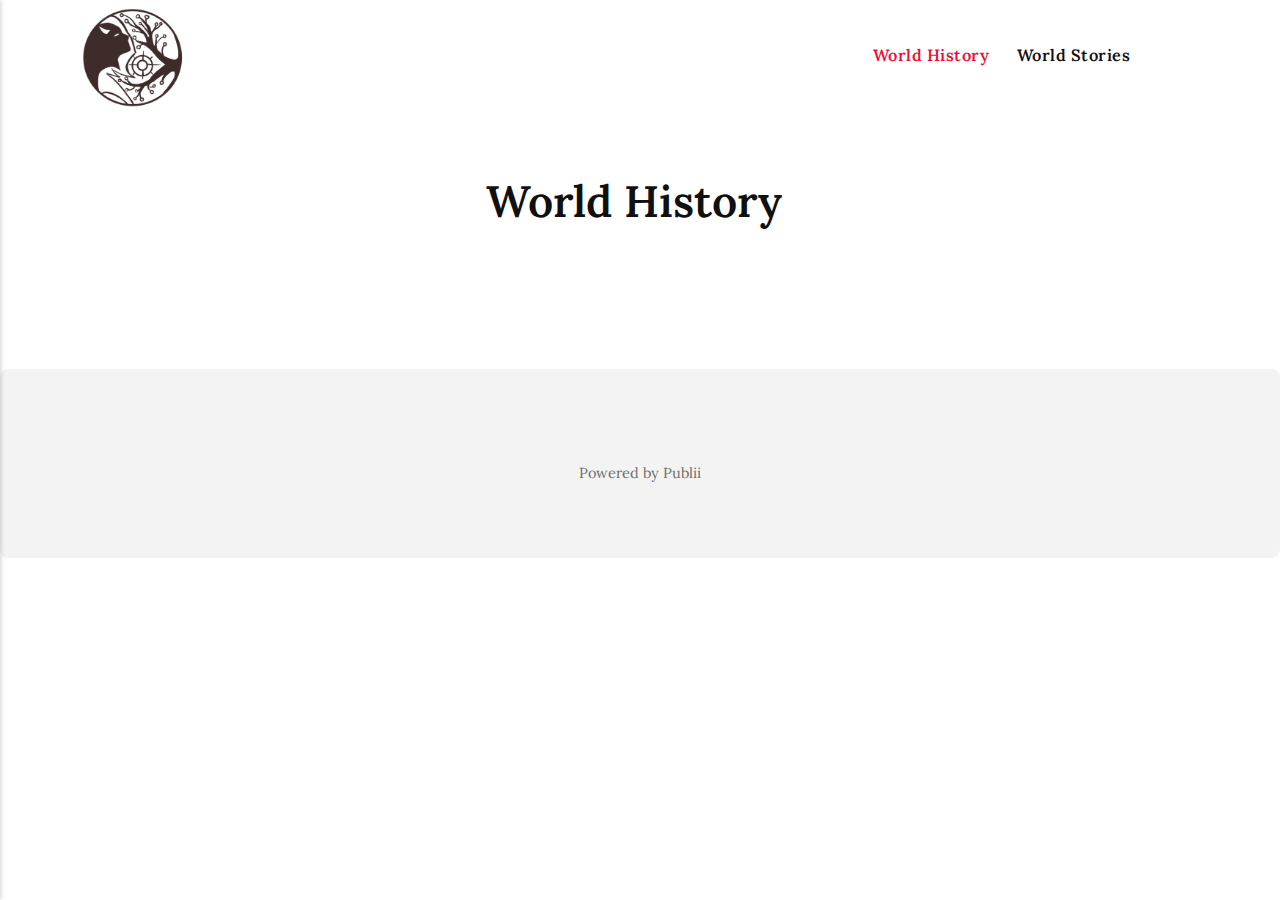
<file: world-history.html>
<!DOCTYPE html><html lang="en-gb"><head><meta charset="utf-8"><meta http-equiv="X-UA-Compatible" content="IE=edge"><meta name="viewport" content="width=device-width,initial-scale=1"><title>World History  - Decolonized History</title><meta name="generator" content="Publii Open-Source CMS for Static Site"><link rel="canonical" href="https://decolonizedhistory.github.io/gh-pages/world-history.html"><link rel="alternate" type="application/atom+xml" href="https://decolonizedhistory.github.io/gh-pages/feed.xml" title="Decolonized History - RSS"><link rel="alternate" type="application/json" href="https://decolonizedhistory.github.io/gh-pages/feed.json" title="Decolonized History - JSON"><meta property="og:title" content="World History "><meta property="og:image" content="https://decolonizedhistory.github.io/gh-pages/media/website/LOGO-2.jpg"><meta property="og:image:width" content="300"><meta property="og:image:height" content="300"><meta property="og:site_name" content="Decolonized History"><meta property="og:description" content=""><meta property="og:url" content="https://decolonizedhistory.github.io/gh-pages/world-history.html"><meta property="og:type" content="article"><link rel="preload" href="https://decolonizedhistory.github.io/gh-pages/assets/dynamic/fonts/lora/lora.woff2" as="font" type="font/woff2" crossorigin><link rel="preload" href="https://decolonizedhistory.github.io/gh-pages/assets/dynamic/fonts/lora/lora-italic.woff2" as="font" type="font/woff2" crossorigin><link rel="stylesheet" href="https://decolonizedhistory.github.io/gh-pages/assets/css/style.css?v=3b6a10c85948e18a3ec8a38b0dae35eb"><script type="application/ld+json">{"@context":"http://schema.org","@type":"Article","mainEntityOfPage":{"@type":"WebPage","@id":"https://decolonizedhistory.github.io/gh-pages/world-history.html"},"headline":"World History ","datePublished":"2025-08-11T18:57-06:00","dateModified":"2025-08-11T18:57-06:00","image":{"@type":"ImageObject","url":"https://decolonizedhistory.github.io/gh-pages/media/website/LOGO-2.jpg","height":300,"width":300},"description":"","author":{"@type":"Person","name":"Kaitlyn Powell","url":"https://decolonizedhistory.github.io/gh-pages/authors/kaitlyn-powell/"},"publisher":{"@type":"Organization","name":"Kaitlyn Powell","logo":{"@type":"ImageObject","url":"https://decolonizedhistory.github.io/gh-pages/media/website/LOGO-2.jpg","height":300,"width":300}}}</script><noscript><style>img[loading] {
                    opacity: 1;
                }</style></noscript></head><body class="page-template"><header class="header" id="js-header"><a href="https://decolonizedhistory.github.io/gh-pages/index.html" class="logo"><img src="https://decolonizedhistory.github.io/gh-pages/media/website/LOGO-2.jpg" alt="Decolonized History" width="300" height="300"></a><nav class="navbar js-navbar"><button class="navbar__toggle js-toggle" aria-label="Menu"><span class="navbar__toggle-box"><span class="navbar__toggle-inner">Menu</span></span></button><ul class="navbar__menu"><li class="active"><a href="https://decolonizedhistory.github.io/gh-pages/world-history.html" target="_self">World History</a></li><li><a href="https://decolonizedhistory.github.io/gh-pages/world-stories.html" target="_self">World Stories</a></li></ul></nav><div class="search"><div class="search__overlay js-search-overlay"></div><button class="search__btn js-search-btn" aria-label="Search"><svg role="presentation" focusable="false" height="18" width="18"><use xlink:href="https://decolonizedhistory.github.io/gh-pages/assets/svg/svg-map.svg#search"/></svg></button></div></header><main class="page"><div class="wrapper"><article class="content"><header class="content__header"><h1 class="content__title">World History </h1></header><div class="content__inner"><div class="content__entry"></div></div></article></div></main><footer class="footer"><div class="footer__copyright">Powered by Publii</div></footer><script>window.publiiThemeMenuConfig = {    
      mobileMenuMode: 'sidebar',
      animationSpeed: 300,
      submenuWidth: 'auto',
      doubleClickTime: 500,
      mobileMenuExpandableSubmenus: true, 
      relatedContainerForOverlayMenuSelector: '.navbar',
   };</script><script defer="defer" src="https://decolonizedhistory.github.io/gh-pages/assets/js/scripts.min.js?v=1b09dc64eb6086ddc9720890661ff038"></script><script>var images = document.querySelectorAll('img[loading]');

      for (var i = 0; i < images.length; i++) {
         if (images[i].complete) {
               images[i].classList.add('is-loaded');
         } else {
               images[i].addEventListener('load', function () {
                  this.classList.add('is-loaded');
               }, false);
         }
      }</script></body></html>
</file>
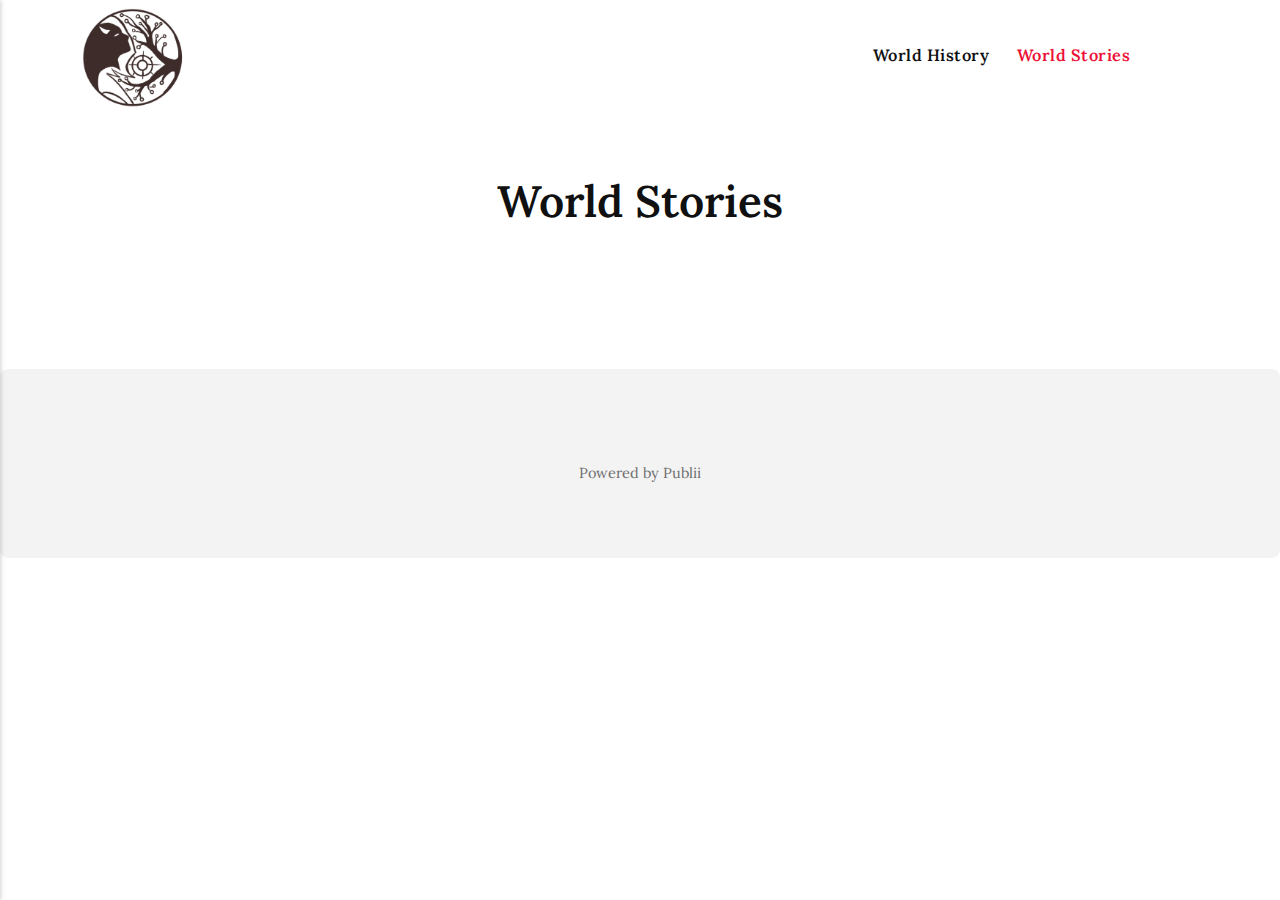
<file: world-stories.html>
<!DOCTYPE html><html lang="en-gb"><head><meta charset="utf-8"><meta http-equiv="X-UA-Compatible" content="IE=edge"><meta name="viewport" content="width=device-width,initial-scale=1"><title>World Stories - Decolonized History</title><meta name="generator" content="Publii Open-Source CMS for Static Site"><link rel="canonical" href="https://decolonizedhistory.github.io/gh-pages/world-stories.html"><link rel="alternate" type="application/atom+xml" href="https://decolonizedhistory.github.io/gh-pages/feed.xml" title="Decolonized History - RSS"><link rel="alternate" type="application/json" href="https://decolonizedhistory.github.io/gh-pages/feed.json" title="Decolonized History - JSON"><meta property="og:title" content="World Stories"><meta property="og:image" content="https://decolonizedhistory.github.io/gh-pages/media/website/LOGO-2.jpg"><meta property="og:image:width" content="300"><meta property="og:image:height" content="300"><meta property="og:site_name" content="Decolonized History"><meta property="og:description" content=""><meta property="og:url" content="https://decolonizedhistory.github.io/gh-pages/world-stories.html"><meta property="og:type" content="article"><link rel="preload" href="https://decolonizedhistory.github.io/gh-pages/assets/dynamic/fonts/lora/lora.woff2" as="font" type="font/woff2" crossorigin><link rel="preload" href="https://decolonizedhistory.github.io/gh-pages/assets/dynamic/fonts/lora/lora-italic.woff2" as="font" type="font/woff2" crossorigin><link rel="stylesheet" href="https://decolonizedhistory.github.io/gh-pages/assets/css/style.css?v=3b6a10c85948e18a3ec8a38b0dae35eb"><script type="application/ld+json">{"@context":"http://schema.org","@type":"Article","mainEntityOfPage":{"@type":"WebPage","@id":"https://decolonizedhistory.github.io/gh-pages/world-stories.html"},"headline":"World Stories","datePublished":"2025-08-11T18:58-06:00","dateModified":"2025-08-11T18:58-06:00","image":{"@type":"ImageObject","url":"https://decolonizedhistory.github.io/gh-pages/media/website/LOGO-2.jpg","height":300,"width":300},"description":"","author":{"@type":"Person","name":"Kaitlyn Powell","url":"https://decolonizedhistory.github.io/gh-pages/authors/kaitlyn-powell/"},"publisher":{"@type":"Organization","name":"Kaitlyn Powell","logo":{"@type":"ImageObject","url":"https://decolonizedhistory.github.io/gh-pages/media/website/LOGO-2.jpg","height":300,"width":300}}}</script><noscript><style>img[loading] {
                    opacity: 1;
                }</style></noscript></head><body class="page-template"><header class="header" id="js-header"><a href="https://decolonizedhistory.github.io/gh-pages/index.html" class="logo"><img src="https://decolonizedhistory.github.io/gh-pages/media/website/LOGO-2.jpg" alt="Decolonized History" width="300" height="300"></a><nav class="navbar js-navbar"><button class="navbar__toggle js-toggle" aria-label="Menu"><span class="navbar__toggle-box"><span class="navbar__toggle-inner">Menu</span></span></button><ul class="navbar__menu"><li><a href="https://decolonizedhistory.github.io/gh-pages/world-history.html" target="_self">World History</a></li><li class="active"><a href="https://decolonizedhistory.github.io/gh-pages/world-stories.html" target="_self">World Stories</a></li></ul></nav><div class="search"><div class="search__overlay js-search-overlay"></div><button class="search__btn js-search-btn" aria-label="Search"><svg role="presentation" focusable="false" height="18" width="18"><use xlink:href="https://decolonizedhistory.github.io/gh-pages/assets/svg/svg-map.svg#search"/></svg></button></div></header><main class="page"><div class="wrapper"><article class="content"><header class="content__header"><h1 class="content__title">World Stories</h1></header><div class="content__inner"><div class="content__entry"></div></div></article></div></main><footer class="footer"><div class="footer__copyright">Powered by Publii</div></footer><script>window.publiiThemeMenuConfig = {    
      mobileMenuMode: 'sidebar',
      animationSpeed: 300,
      submenuWidth: 'auto',
      doubleClickTime: 500,
      mobileMenuExpandableSubmenus: true, 
      relatedContainerForOverlayMenuSelector: '.navbar',
   };</script><script defer="defer" src="https://decolonizedhistory.github.io/gh-pages/assets/js/scripts.min.js?v=1b09dc64eb6086ddc9720890661ff038"></script><script>var images = document.querySelectorAll('img[loading]');

      for (var i = 0; i < images.length; i++) {
         if (images[i].complete) {
               images[i].classList.add('is-loaded');
         } else {
               images[i].addEventListener('load', function () {
                  this.classList.add('is-loaded');
               }, false);
         }
      }</script></body></html>
</file>
